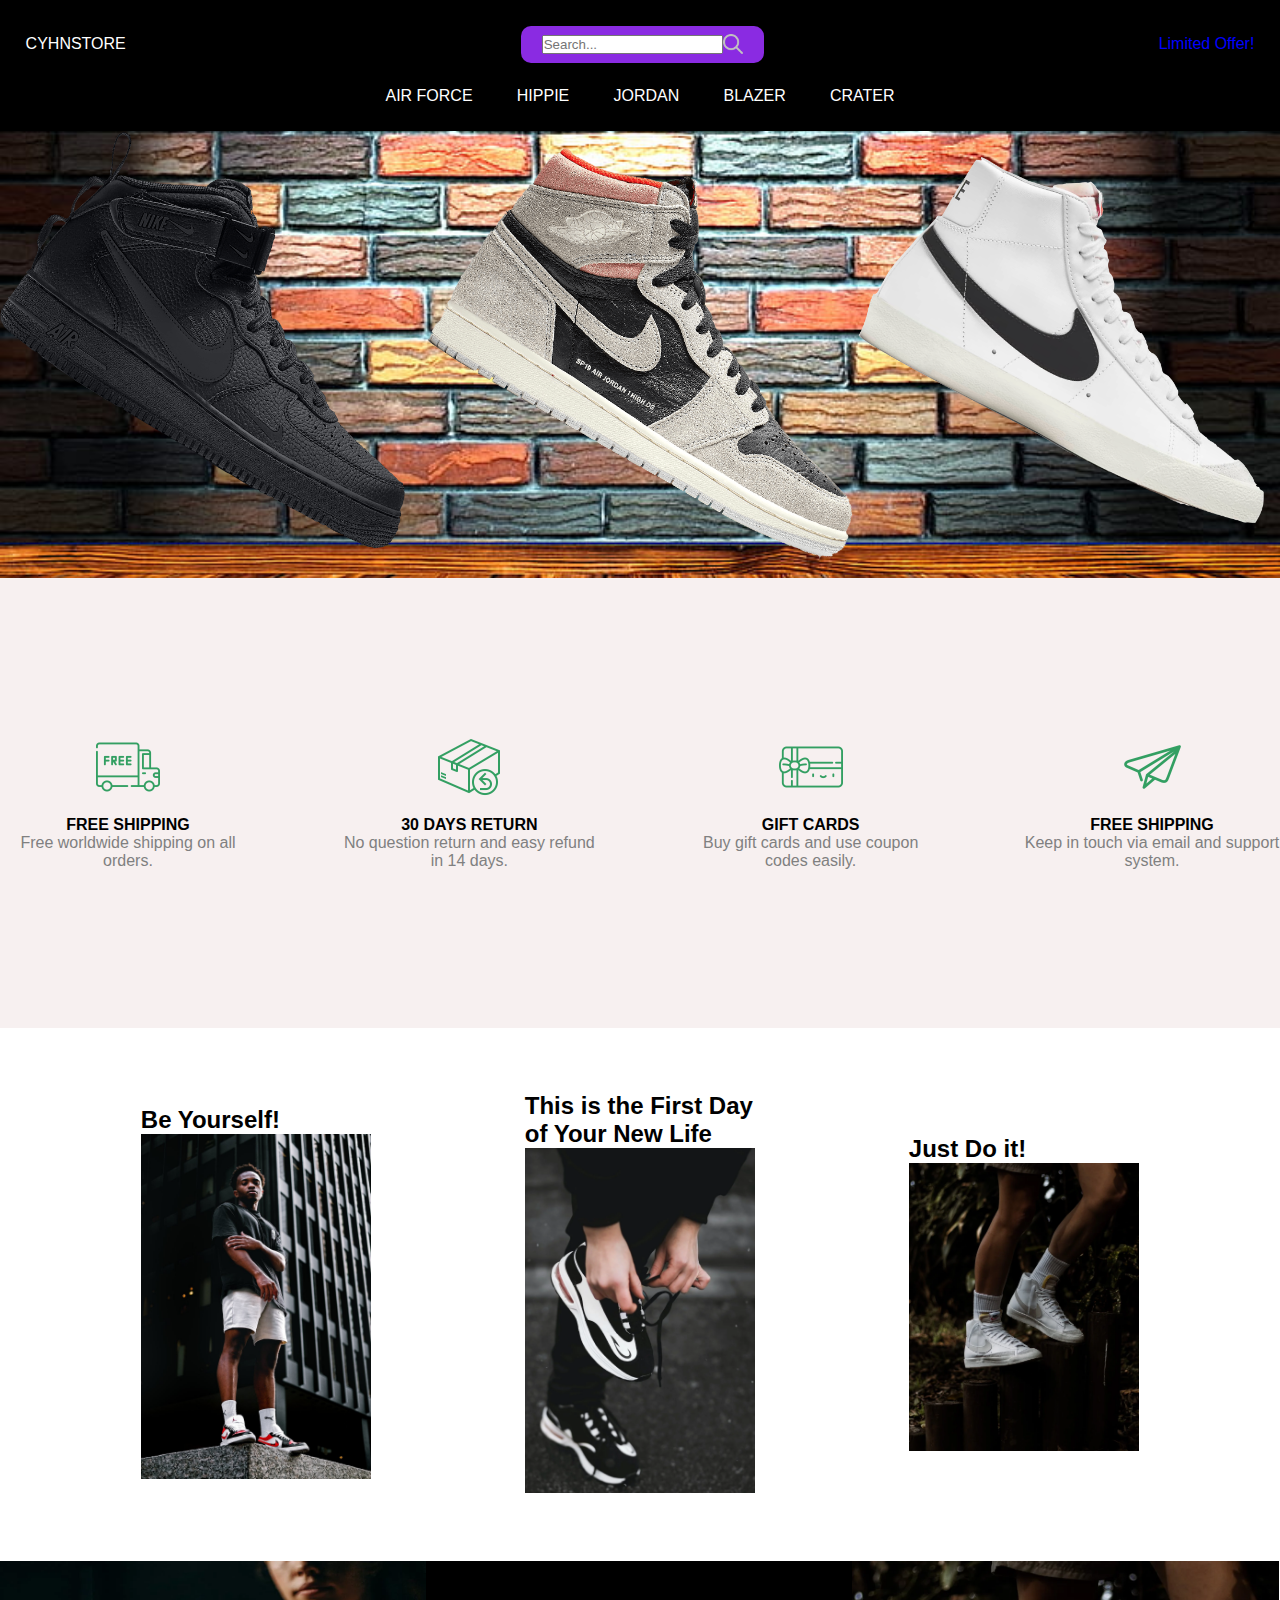
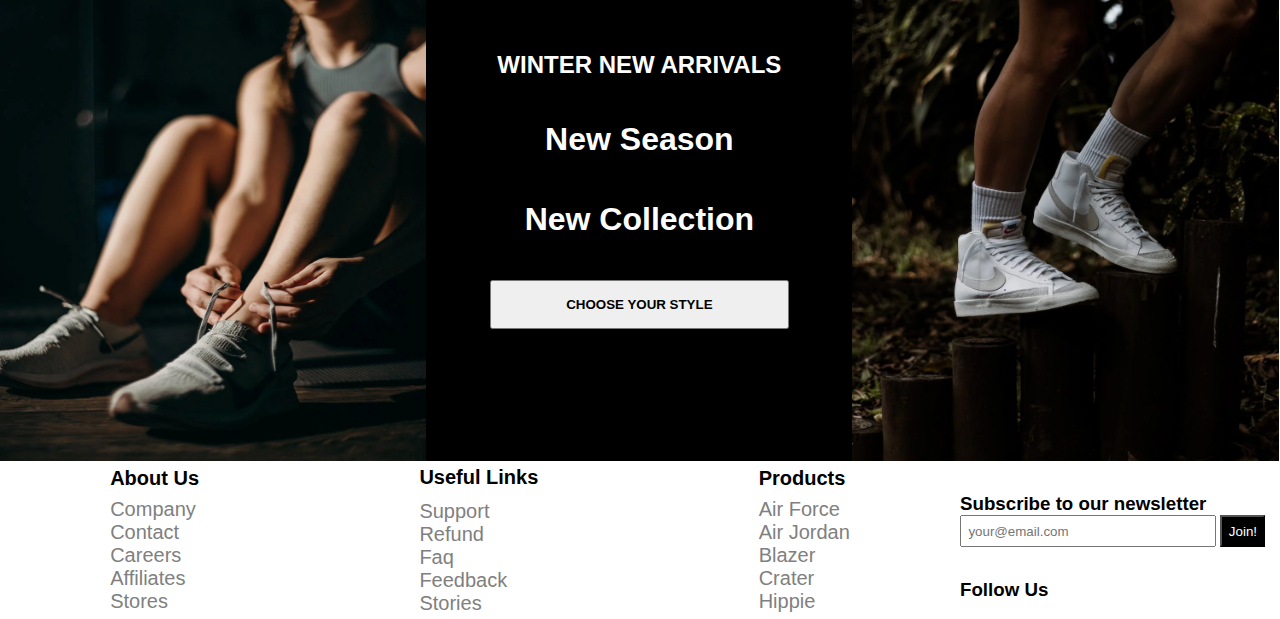
<file: index.html>
<!DOCTYPE html>
<html lang="en">

<head>
  <meta charset="UTF-8" />
  <meta http-equiv="X-UA-Compatible" content="IE=edge" />
  <meta name="viewport" content="width=device-width, initial-scale=1.0" />
  <title>shopping</title>
  <link rel="stylesheet" href="https://cdnjs.cloudflare.com/ajax/libs/font-awesome/6.2.0/css/all.min.css" integrity="sha512-xh6O/CkQoPOWDdYTDqeRdPCVd1SpvCA9XXcUnZS2FmJNp1coAFzvtCN9BmamE+4aHK8yyUHUSCcJHgXloTyT2A==" crossorigin="anonymous" referrerpolicy="no-referrer" />
  <link rel="stylesheet" href="style.css" />
</head>

<body>
  <div class="heading-top">
    <div class="heading-top1">
      <div class="heading-top-a">
        <span>CYHNSTORE</span>
      </div>
      <div class="heading-top-b">
        <input type="text" placeholder="Search..." class="searchInput" />
        <img src="./img/search.png" width="20" height="20" alt="" class="searchIcon" />
      </div>
      <div class="heading-top-c">
        <span class="limitedOffer" style="color: blue">Limited Offer!</span>
      </div>
    </div>
    <div class="heading-bottom">
      <ul>
        <li><a href="airforce.html">AIR FORCE</a></li>
        <li><a href="hippie.html">HIPPIE</a></li>
        <li><a href="jordan.html">JORDAN</a></li>
        <li><a href="blazer.html">BLAZER</a></li>
        <li><a href="crater.html">CRATER</a></li>
      </ul>
    </div>
  </div>
  </div>
  <div class="middle-top">
     <img src="img/air.png" alt="air">
     <img src="img/jordan.png" alt="jordan">
     <img src="img/blazer.png" alt="blazer">
  </div>
  <div class="middle-bottom">
    <div>
      <img src="img/shipping.png" alt="shipping">
      <h4>FREE SHIPPING</h4>
      <span>Free worldwide shipping on all orders.</span>
    </div>
    <div>
      <img src="img/return.png" alt="return">
      <h4>30 DAYS RETURN</h4>
      <span> No question return and easy refund in 14 days.</span>
    </div>
    <div>
      <img src="img/gift.png" alt="gift">
      <h4>GIFT CARDS</h4>
      <span>Buy gift cards and use coupon codes easily.</span>
    </div>
    <div>
      <img src="img/contact.png" alt="contact">
      <h4>FREE SHIPPING</h4>
      <span>Keep in touch via email and support system.</span>
    </div>
  </div>
  <div class="img-area">
    <div class="one">
      <h2>Be Yourself!</h2>
      <img src="img/w1.jpeg" alt="w1">
    </div>
    <div class="one">
      <h2>This is the First Day of Your New Life</h2>
      <img src="img/w2.webp" alt="w2">
    </div>
    <div class="one">
      <h2>Just Do it!</h2>
      <img src="img/w3.webp" alt="w3">
    </div>
  </div>
  <div class="img-area2">
    <div class="two">
      <img src="img/x1.webp" alt="x1">
    </div>
    <div class="three">
      <h2>WINTER NEW ARRIVALS</h2>
      <h1>New Season</h1>
      <h1>New Collection</h1>
      <button class="nsButton">CHOOSE YOUR STYLE</button>
    </div>
    <div class="two">
      <img src="img/x2.webp" alt="x2">
    </div>
  </div>
  <div class="footer-side">
    <div class="about">
      <div class="about1">
        <ul>
          <li>About Us</li>
          <li>Company</li>
          <li>Contact</li>
          <li>Careers</li>
          <li>Affiliates</li>
          <li>Stores</li>
        </ul>
      </div>
      <div class="about1">
        <ul>
          <li>Useful Links</li>
          <li>Support</li>
          <li>Refund</li>
          <li>Faq</li>
          <li>Feedback</li>
          <li>Stories</li>
        </ul>
      </div>
      <div class="about1">
        <ul>
          <li>Products</li>
          <li>Air Force</li>
          <li>Air Jordan</li>
          <li>Blazer</li>
          <li>Crater</li>
          <li>Hippie</li>
        </ul>
      </div>
    </div>
    <div class="social">
      <div class="input-1">
        <h3>Subscribe to our newsletter</h3>
        <input type="text" placeholder="your@email.com" class="fInput">
        <button class="fButton">Join!</button>
      </div>
      <div class="social1">
       <h3>Follow Us</h3>
       <i class="fa-brands fa-facebook"></i>
       <i class="fa-brands fa-twitter"></i>
       <i class="fa-brands fa-instagram"></i>
       <i class="fa-brands fa-whatsapp"></i>
      </div>
    </div>
  </div>
</body>

</html>
</file>
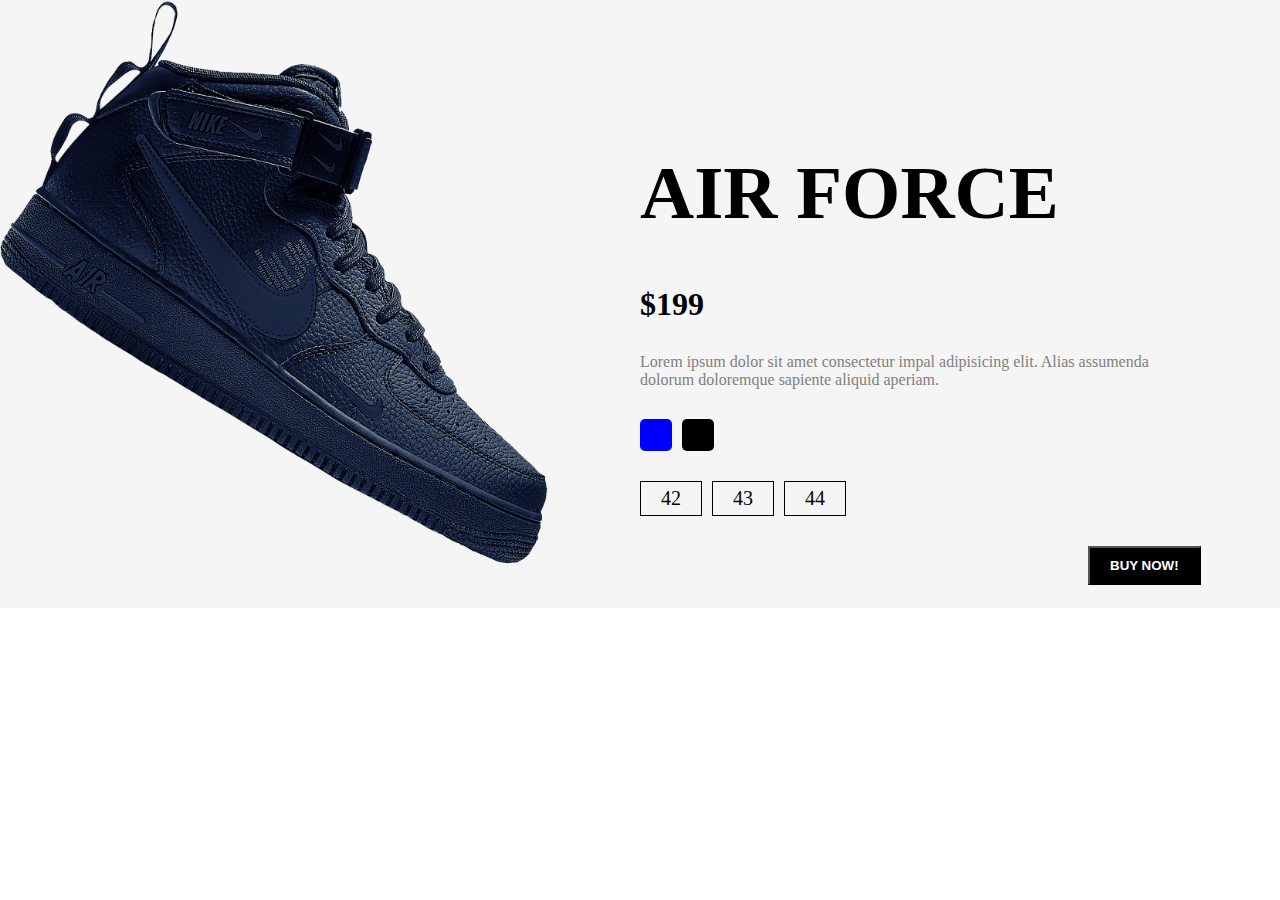
<file: airforce.html>
<!DOCTYPE html>
<html lang="en">
<head>
    <meta charset="UTF-8">
    <meta http-equiv="X-UA-Compatible" content="IE=edge">
    <meta name="viewport" content="width=device-width, initial-scale=1.0">
    <title>Document</title>
    <link rel="stylesheet" href="airforce.css">
</head>
<body>
    <div class="airForce">
        <div class="z">
            <img src="img/air2.png" alt="air2">
        </div>
        <div class="yazi">
            <h1>AIR FORCE</h1>
            <span>$199</span>
            <p>Lorem ipsum dolor sit amet consectetur impal adipisicing elit. Alias assumenda dolorum doloremque sapiente aliquid aperiam. </p>
            <div class="color">
                <div class="blue"></div>
                <div class="black"></div>
            </div>
            <div class="size">
                <div class="a">42</div>
                <div class="b">43</div>
                <div class="c">44</div>
            </div>
            <button class="productButton">BUY NOW!</button>
        </div>
    </div>
</body>
</html>
</file>
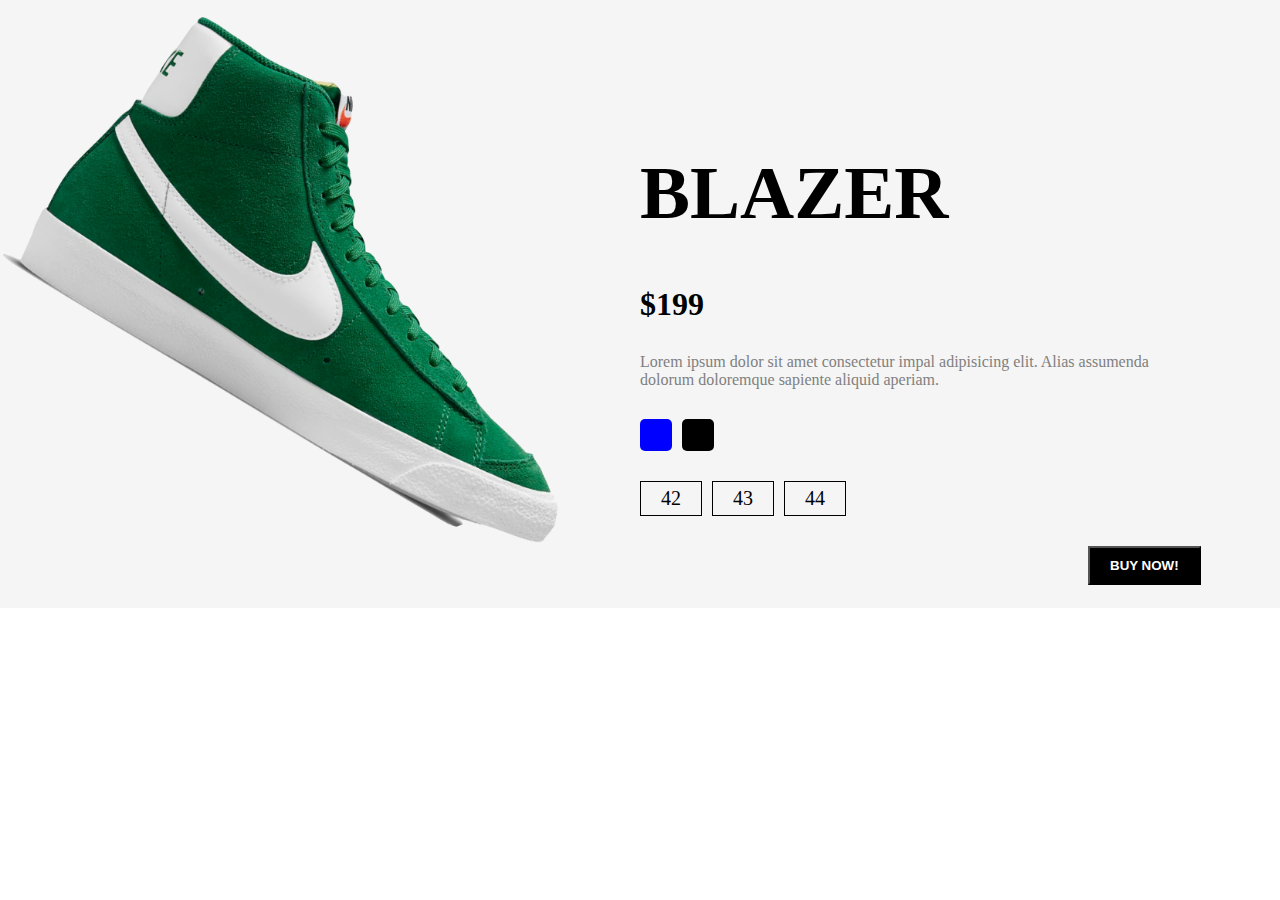
<file: blazer.html>
<!DOCTYPE html>
<html lang="en">
<head>
    <meta charset="UTF-8">
    <meta http-equiv="X-UA-Compatible" content="IE=edge">
    <meta name="viewport" content="width=device-width, initial-scale=1.0">
    <title>Document</title>
    <link rel="stylesheet" href="airforce.css">
</head>
<body>
    <div class="airForce">
        <div class="z">
            <img src="img/blazer2.png" alt="air2">
        </div>
        <div class="yazi">
            <h1>BLAZER</h1>
            <span>$199</span>
            <p>Lorem ipsum dolor sit amet consectetur impal adipisicing elit. Alias assumenda dolorum doloremque sapiente aliquid aperiam. </p>
            <div class="color">
                <div class="blue"></div>
                <div class="black"></div>
            </div>
            <div class="size">
                <div class="a">42</div>
                <div class="b">43</div>
                <div class="c">44</div>
            </div>
            <button class="productButton">BUY NOW!</button>
        </div>
    </div>
    
</body>
</html>
</file>
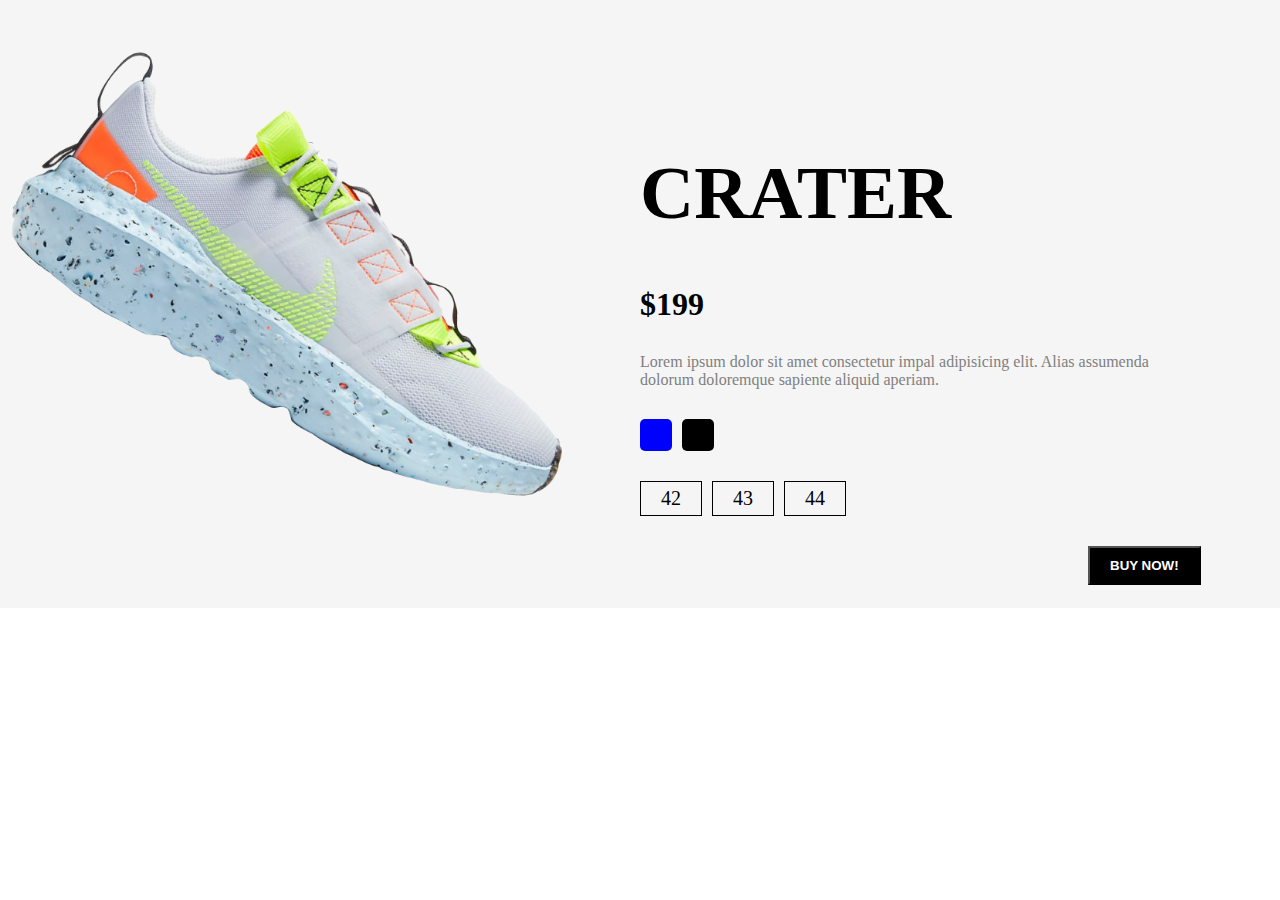
<file: crater.html>
<!DOCTYPE html>
<html lang="en">
<head>
    <meta charset="UTF-8">
    <meta http-equiv="X-UA-Compatible" content="IE=edge">
    <meta name="viewport" content="width=device-width, initial-scale=1.0">
    <link rel="stylesheet" href="airforce.css">
    <title>Document</title>
</head>
<body>
    <div class="airForce">
        <div class="z">
            <img src="img/crater2.png" alt="air2">
        </div>
        <div class="yazi">
            <h1>CRATER</h1>
            <span>$199</span>
            <p>Lorem ipsum dolor sit amet consectetur impal adipisicing elit. Alias assumenda dolorum doloremque sapiente aliquid aperiam. </p>
            <div class="color">
                <div class="blue"></div>
                <div class="black"></div>
            </div>
            <div class="size">
                <div class="a">42</div>
                <div class="b">43</div>
                <div class="c">44</div>
            </div>
            <button class="productButton">BUY NOW!</button>
        </div>
    </div>
</body>
</html>
</file>
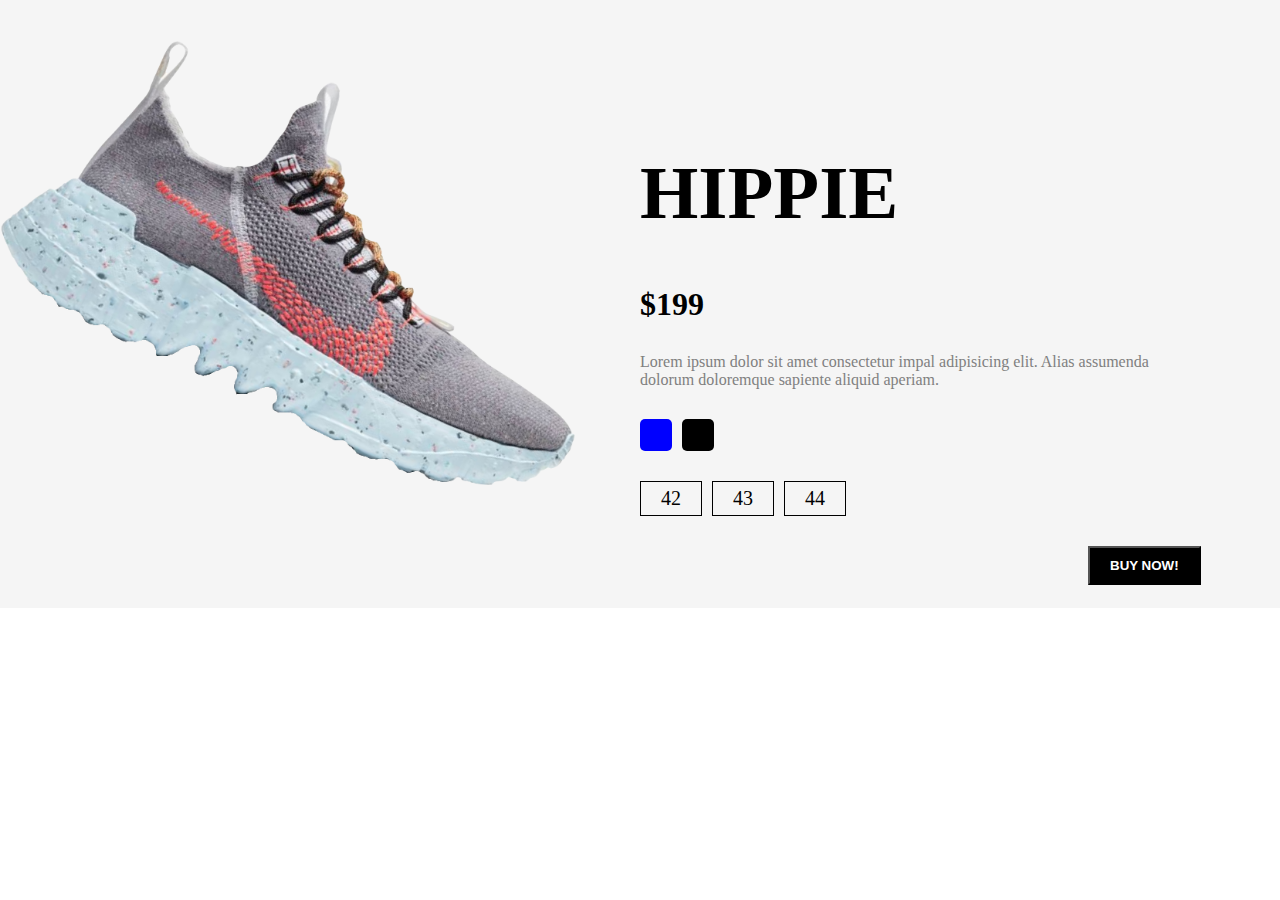
<file: hippie.html>
<!DOCTYPE html>
<html lang="en">
<head>
    <meta charset="UTF-8">
    <meta http-equiv="X-UA-Compatible" content="IE=edge">
    <meta name="viewport" content="width=device-width, initial-scale=1.0">
    <title>Document</title>
    <link rel="stylesheet" href="airforce.css">
</head>
<body>
    <div class="airForce">
        <div class="z">
            <img src="img/hippie.png" alt="air2">
        </div>
        <div class="yazi">
            <h1>HIPPIE</h1>
            <span>$199</span>
            <p>Lorem ipsum dolor sit amet consectetur impal adipisicing elit. Alias assumenda dolorum doloremque sapiente aliquid aperiam. </p>
            <div class="color">
                <div class="blue"></div>
                <div class="black"></div>
            </div>
            <div class="size">
                <div class="a">42</div>
                <div class="b">43</div>
                <div class="c">44</div>
            </div>
            <button class="productButton">BUY NOW!</button>
        </div>
    </div>
    
</body>
</html>
</file>
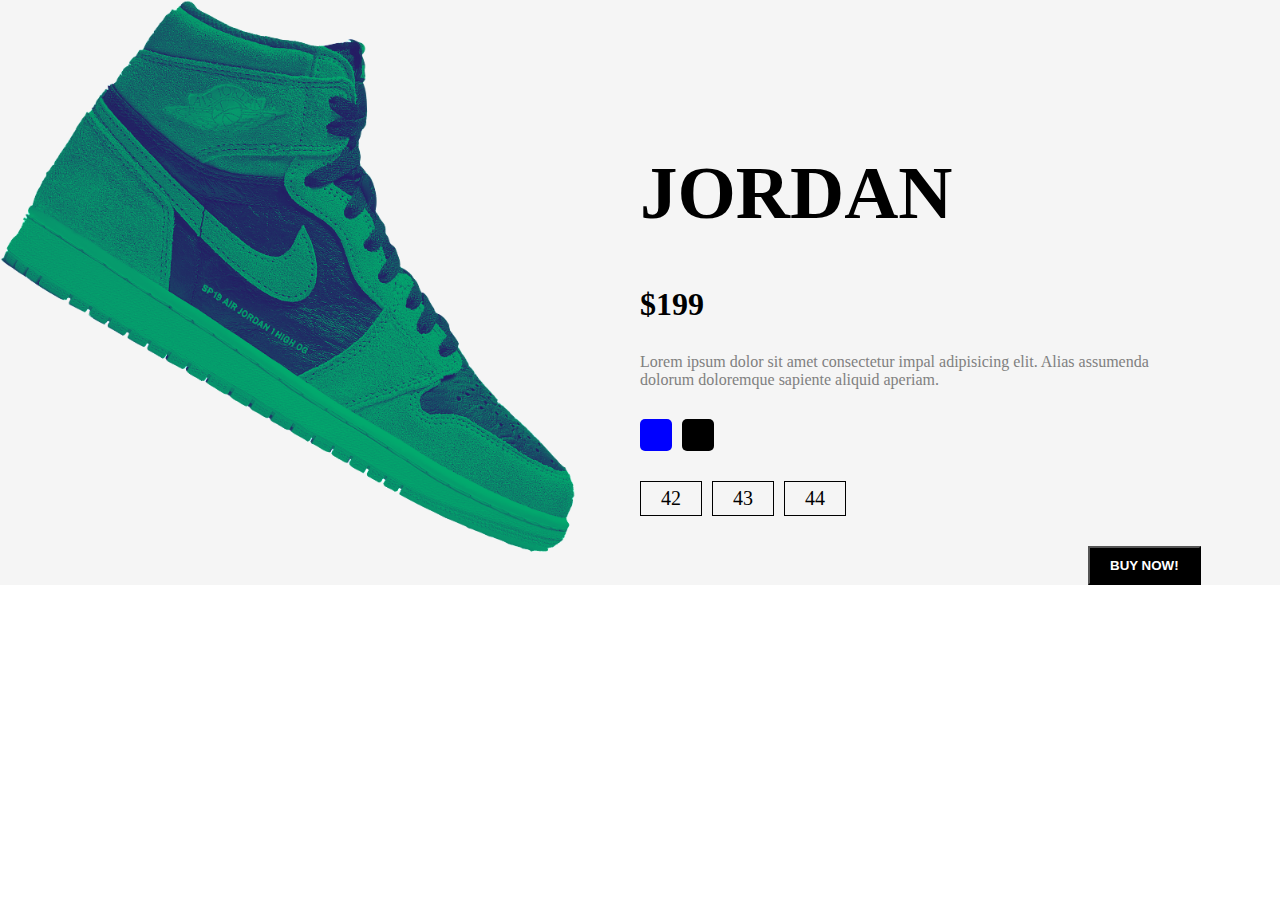
<file: jordan.html>
<!DOCTYPE html>
<html lang="en">
<head>
    <meta charset="UTF-8">
    <meta http-equiv="X-UA-Compatible" content="IE=edge">
    <meta name="viewport" content="width=device-width, initial-scale=1.0">
    <link rel="stylesheet" href="airforce.css">
    <title>Document</title>
</head>
<body>
    <div class="airForce">
        <div class="z">
            <img src="img/jordan2.png" alt="air2">
        </div>
        <div class="yazi">
            <h1>JORDAN</h1>
            <span>$199</span>
            <p>Lorem ipsum dolor sit amet consectetur impal adipisicing elit. Alias assumenda dolorum doloremque sapiente aliquid aperiam. </p>
            <div class="color">
                <div class="blue"></div>
                <div class="black"></div>
            </div>
            <div class="size">
                <div class="a">42</div>
                <div class="b">43</div>
                <div class="c">44</div>
            </div>
            <button class="productButton">BUY NOW!</button>
        </div>
    </div>
    
</body>
</html>
</file>
<file: style.css>
/*header start*/
  * {
    margin: 0;
    padding: 0;
    box-sizing: border-box;
    font-family: Montserrat, sans-serif;
  }
  html{
    font-size: 100%;
  }
  
  .heading-top {
    width: 100%;
    padding: 2%;
    background-color: black;
  }
  .heading-top-a spa{
    width: 100%;
  }
  .limitedOffer{
    font-size: 100%;
  }
  .heading-top1 {
    display: flex;
    justify-content: space-between;
    align-items: center;
  }
  .heading-top1 .heading-top-a {
    color: #fff;
  }
  .heading-top-b {
    display: flex;
    align-items: center;
    background-color: blueviolet;
    padding: 0.7% 1.7%;
    border-radius: 10px;
  }
  .heading-top-b input{
    width: 90%;
  }
  .heading-top-b img{
    width: 10%;
  }
  .heading-bottom {
    padding-top: 2%;
  }
  .heading-bottom ul li:hover{
    transition: 1s ease-in;

  }

  .heading-bottom ul li:hover a{
    color: red;
    transition: 1s ease-in;
  }

  
  .heading-bottom ul {
    display: flex;
    justify-content: center;
    align-items: center;
    color: #fff;
    padding: 0 5% 0 5%;
  }
  .heading-bottom ul li {
    list-style-type: none;
    padding: 0 2% 0 2%;
  }
  .heading-bottom ul li a {
    text-decoration: none;
    color: #fff;
  }
  /*header end*/
  
  /*middle top start*/
  .middle-top{
    width: 100%;
    height: auto;
    background-image:url("img/wall.jpg");
    background-repeat: no-repeat;
    background-size: cover;
    background-position: center;
    display: flex;
    justify-content: space-between;
    align-items: center;
  }
  .middle-top .all {
    display: flex;
    justify-content: space-between;
    align-items: center;
  }
  
  .middle-top img {
    width: 33.3%;
    
  }
  
  /*middle top end*/
  
  .middle-bottom {
    width: 100%;
    height: 50vh;
    display: flex;
    justify-content:space-between;
    align-items: center;
    background-color: rgb(247, 240, 240);
    
  }
  .middle-bottom div {
    text-align: center;
    width: 20%;
  }
  
  .middle-bottom div img{
    width: 25%;
    margin-bottom: 5%;
    
  
  }
  .middle-bottom div span{
    color: gray;
  }
  
  .middle-bottom div h3{
    margin-bottom: 5%;
  }
  
  .img-area {
    width: 100%;
    display: flex;
    justify-content: space-around;
    align-items: center;
    padding: 5% 5%;
  }
  
  .img-area div {
    width: 20%;
  
  }
  .img-area div img {
    width: 100%;
  }
  .img-area2 {
    width: 100%;
    display: flex;
  }
  .img-area2 div {
    width: 33.3%;
    height: 500px;
  }
  .three {
      display:flex;
      background-color: black;
      color: white;
      display: flex;
      flex-direction: column;
      align-items: center;
      justify-content: center;
      text-align: center;
  }
  .three *{
    margin-bottom: 10%;
  }
  .img-area2 div img{
    width: 100%;
    height: 500px
  }
  .nsButton{
    width: 70%;
    padding: 15px;
    font-weight: 600;
    cursor: pointer;
    text-align: center;
  }
  
  .footer-side {
    width: 100%;
    display: flex;
  }
  .about{
    display: flex;
    align-items: center;
    justify-content: space-around;
    width: 75%;
  }
  .social{
    width: 25%;
  }
  .social .input-1{
    margin-top: 10%;
    margin-bottom: 10%;
  }
  .about1 span{
    font-size: 20px;
    font-weight: bold;
  }
  .input-1 .fInput{
    width: 80%;
    padding: 2%;
  }
  .input-1 .fButton{
    padding: 2%;
    background-color: black;
    color: white;
  }
  .about1 li {
    list-style-type: none;
    color: #808080;
    font-size: 20px;
    
  }
  
  .about1 ul li:nth-child(1){
    font-weight: bold;
    color: #000;
    margin-bottom: 9%;
  }
  
  i {
      width: 20px;
      height: 20px;
      margin-right: 10px;
  }


@media only screen and (max-width:768px){

  .heading-bottom ul {
    width: 100%;
    display: flex;
    flex-direction: column;
    justify-content: space-between;
    align-items: center;
  }
  .heading-bottom ul li {
    width: 100%;
    margin: 1.5% 0 1.5% 0;
    padding:1% 0 1% 0 ;
    text-align: center;
  }
  .middle-bottom{
    flex-wrap: wrap;
  }
  .middle-bottom div{
    width: 40%;
  }
  .img-area2 {
    width: 100%;
    display: flex;
    flex-direction: column;
    align-items: center;
  }
  .img-area2 div {
    width: 100%;
  }

  .img-area {
    width: 100%;
    display: flex;
    flex-direction: column;
    align-items: center;

  }
  
  .img-area div {
    width: 100%;
  }
  .one h2 {
    margin-bottom: 2%;
    margin-top: 2%;
  }

  .footer-side{
    flex-wrap: wrap;
  }
  .about{
    width: 100%;
    padding: 5% 0 5% 0;
  }
  .social{
    width: 100%;
  }
  .social1{
    text-align: center;
  }
  .input-1{
    text-align: center;
  }
  
}
</file>
<file: airforce.css>
*{
    margin: 0;
    padding: 0;
    box-sizing: border-box;
}
.airForce{
    width: 100%;
    height: auto;
    display: flex;
    justify-content:center;
    background-color: whitesmoke;
}
h1{
    font-size: 75px;
    font-weight: 900;
}
.yazi{
    margin-top: 150px;
    width: 50%;

}
h1{
    margin-bottom: 50px;
}
span{
    font-size: 32px;
    font-weight: 900;
}
p{
    color: gray;
    width: 80%;
    margin-top: 30px;
}
.z{
    width: 50%;
}
.z img{
    width: 90%;
}
.color {
    margin-top: 30px;
    display: flex;
}
.black {
    width: 32px;
    height: 32px;
    border-radius: 5px;
    background-color: black;
    margin-right: 10px;
    cursor: pointer;
}
.blue {
    width: 32px;
    height: 32px;
    border-radius: 5px;
    background-color: blue;
    margin-right: 10px;
    cursor: pointer;
}
.size{
    display: flex;
    margin-top: 30px;
}
.size div {
    padding: 5px 20px;
    border: 1px solid black;
    margin-right: 10px;
    cursor: pointer;
    font-size: 20px;
}
.productButton{
    text-align: end;
    padding: 10px 20px;
    background-color: black;
    color: white;
    font-weight: 600;
    cursor: pointer;
    margin-top: 30px;
    margin-left: 70%;
}
@media only screen and (max-width:766px){
    .airForce{
        width: 100%;
        height: auto;
        display: flex;
        flex-direction: column;
    }
    .z{
        text-align: center;
        width: 100%;
    }
    .yazi{
        text-align: center;
        width: 100%;
    }
    p{
      margin-left: 10%;
    }
    .color{
        align-items: center;
        justify-content: center;
    }
    .size{
      align-items: center;
      justify-content: center;
    }
    .productButton{
        margin-left: -3%;
        margin-bottom: 30px;
    }
    }
</file>
